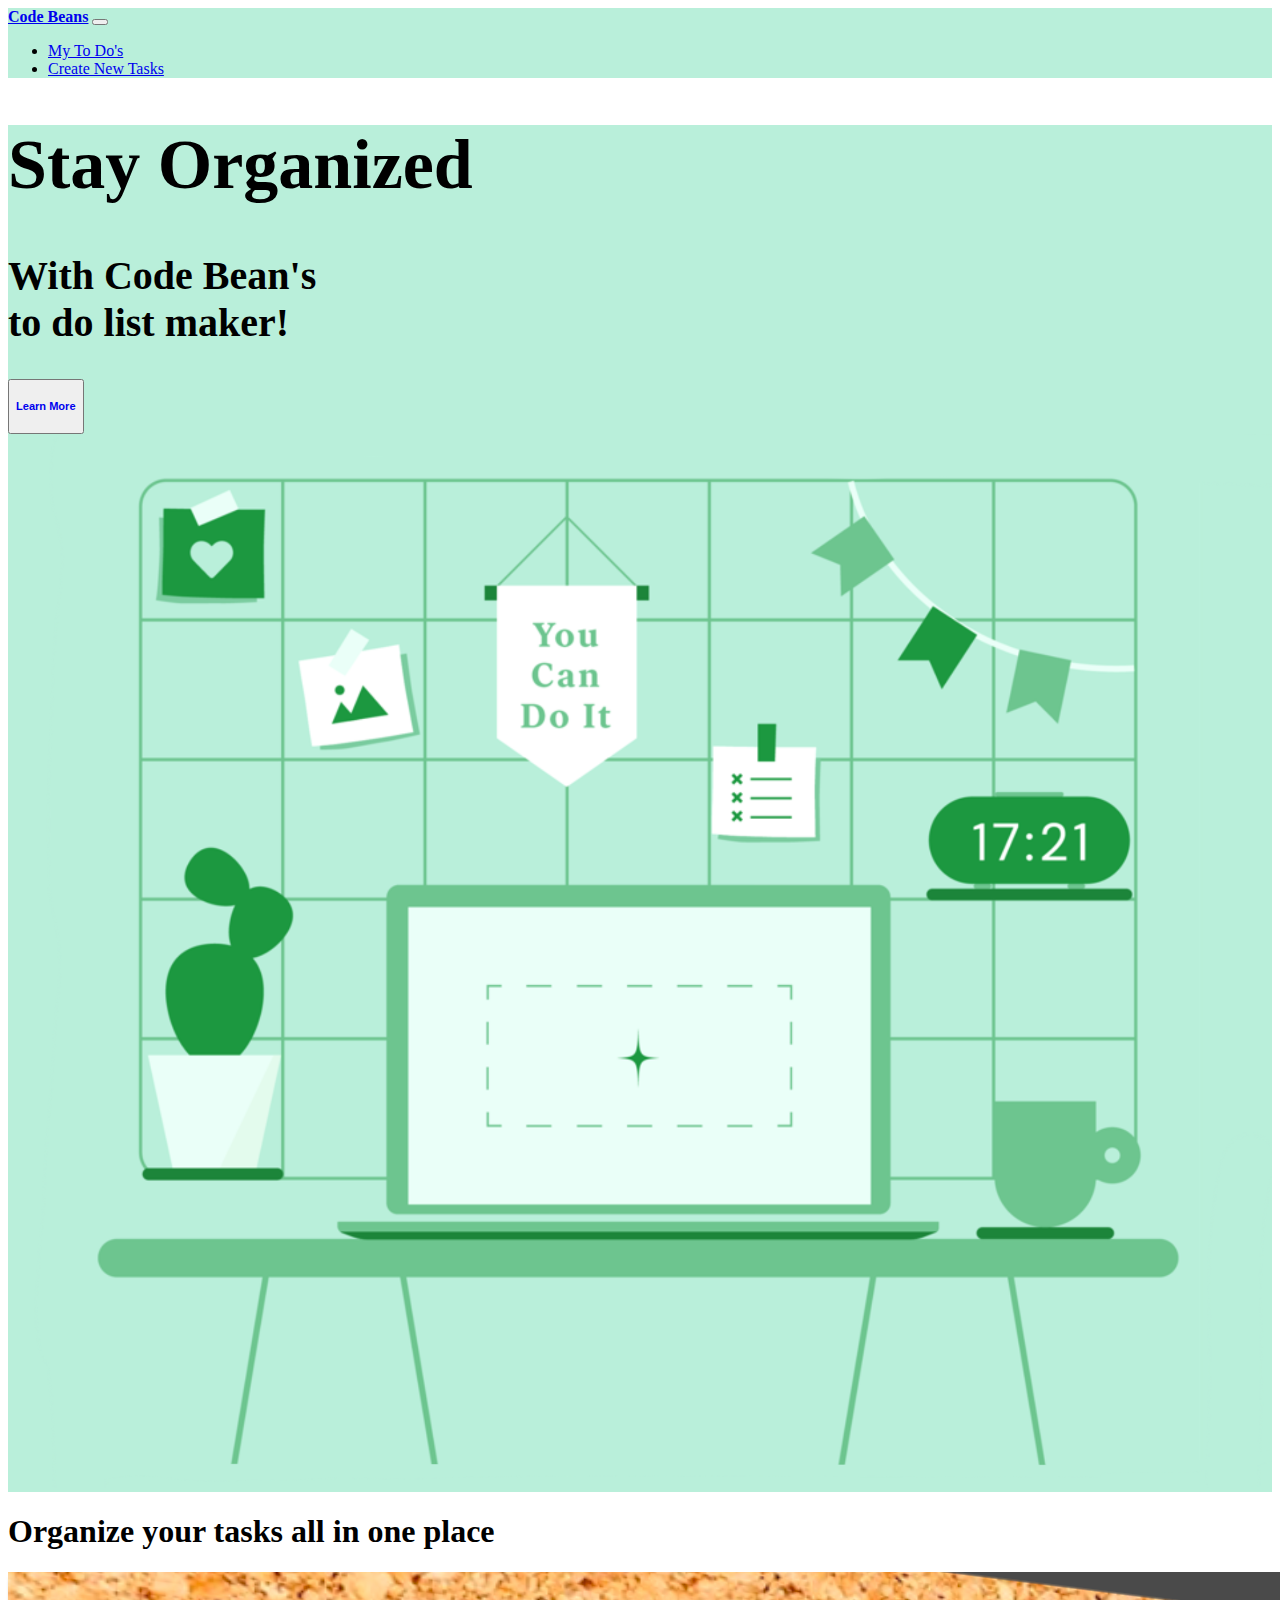
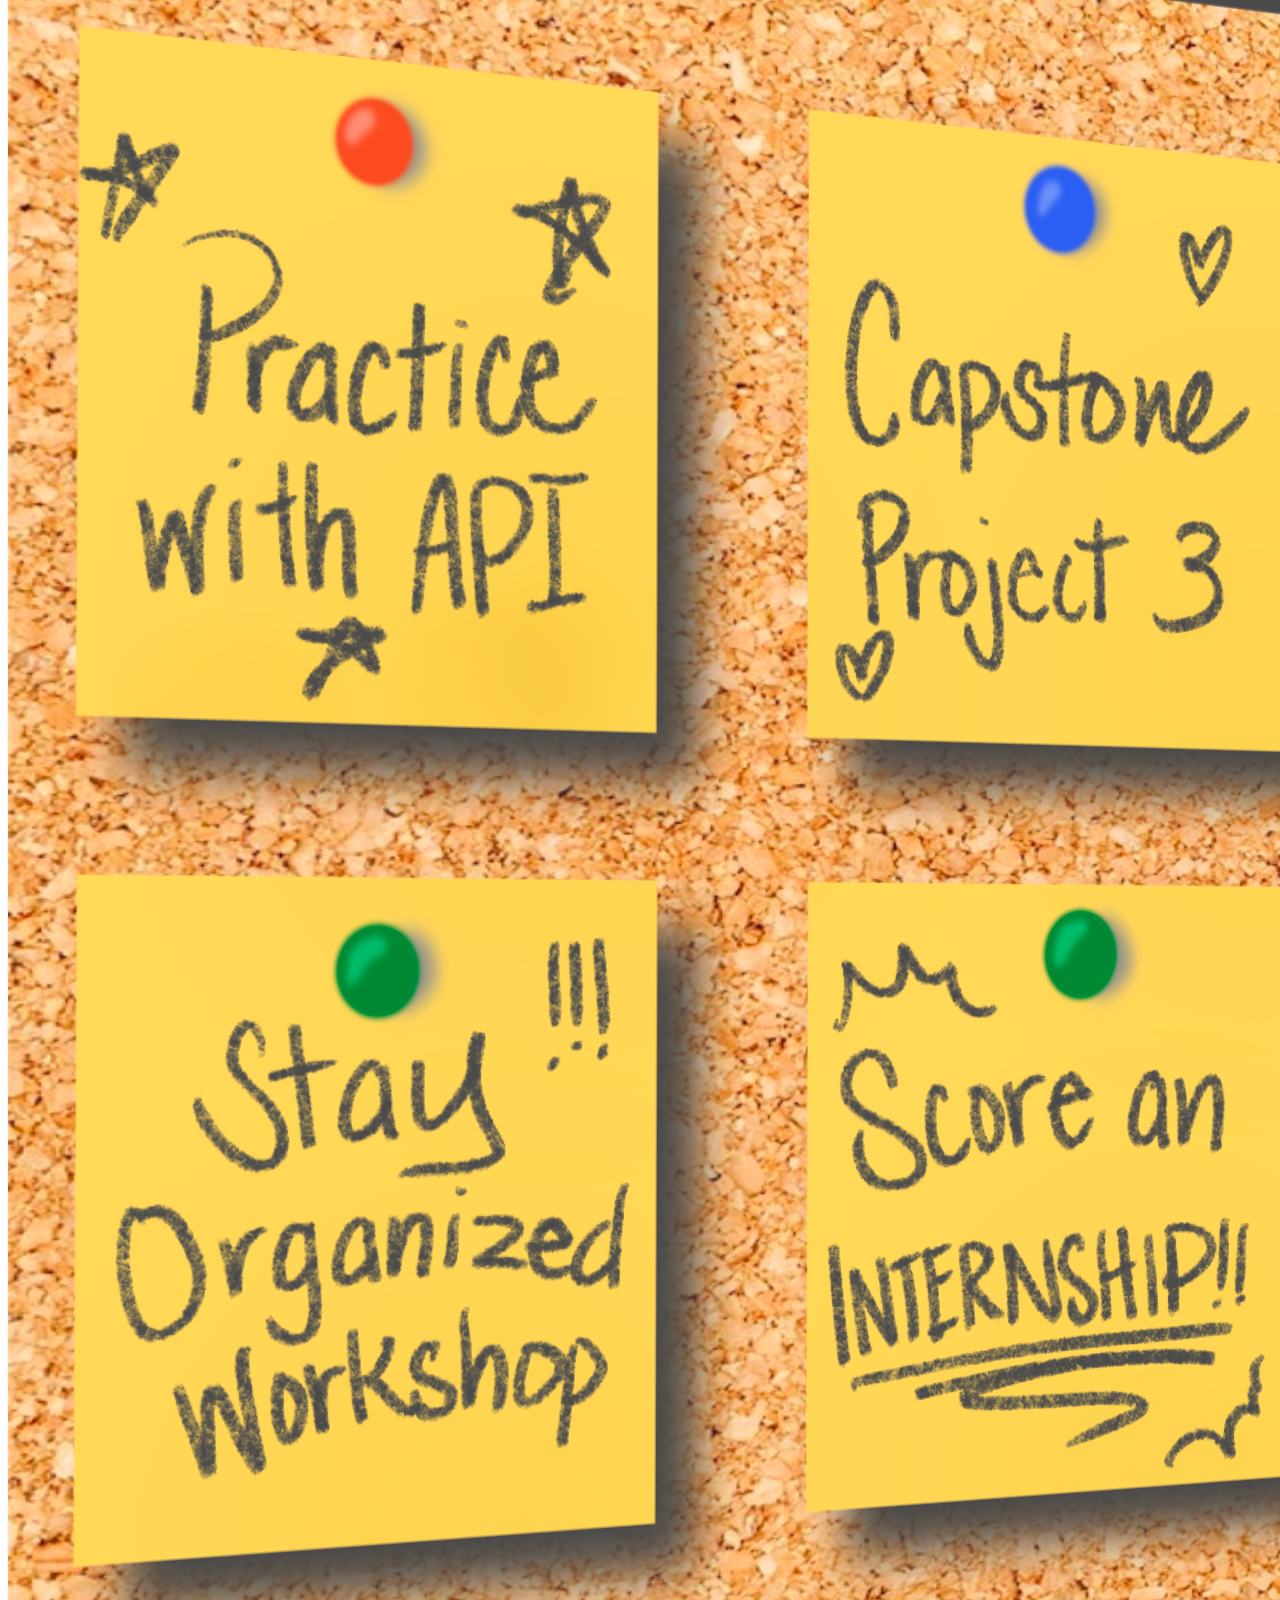
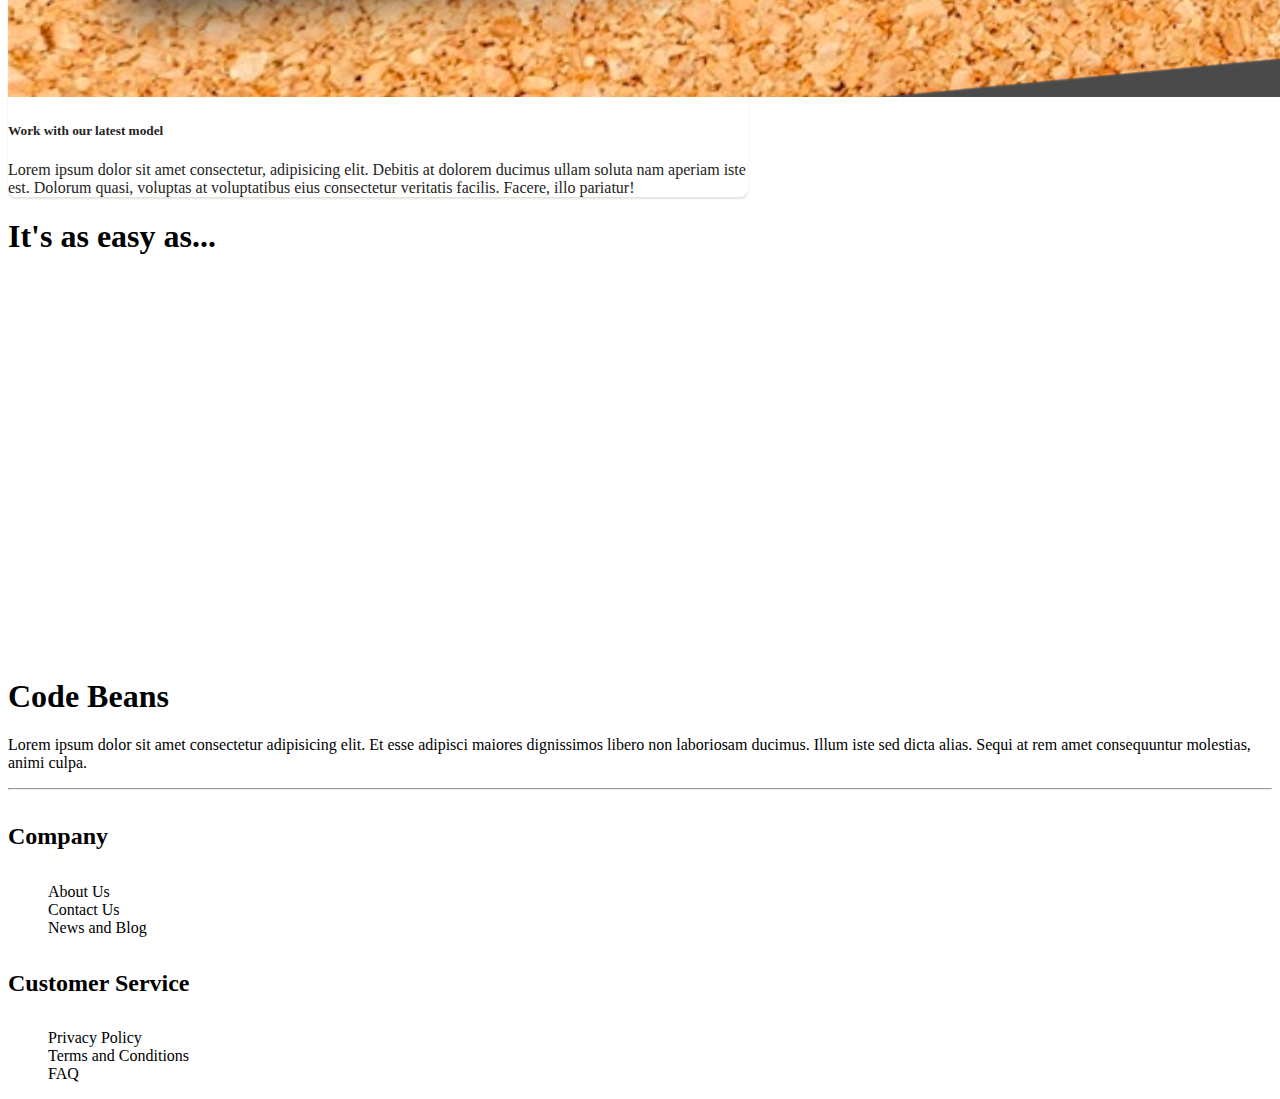
<file: index.html>
<!doctype html>
<html lang="en">

<head>
  <title>Title</title>
  <!-- Required meta tags -->
  <meta charset="utf-8">
  <meta name="viewport" content="width=device-width, initial-scale=1, shrink-to-fit=no">

  <link rel="stylesheet" type="text/css" href="css/style.css" />

  <!-- Bootstrap CSS v5.3 -->
  <link href="https://cdn.jsdelivr.net/npm/bootstrap@5.3.0/dist/css/bootstrap.min.css" rel="stylesheet" integrity="sha384-9ndCyUaIbzAi2FUVXJi0CjmCapSmO7SnpJef0486qhLnuZ2cdeRhO02iuK6FUUVM" crossorigin="anonymous">

</head>

<body>
  <header>
    <nav class="navbar navbar-expand-lg nav-bg-color">
        <div class="container-fluid">
          <a class="navbar-brand text-success" href="index.html"><b>Code Beans</b></a>
          <button class="navbar-toggler" type="button" data-bs-toggle="collapse" data-bs-target="#navbarSupportedContent" aria-controls="navbarSupportedContent" aria-expanded="false" aria-label="Toggle navigation">
            <span class="navbar-toggler-icon"></span>
          </button>
          <div class="collapse navbar-collapse" id="navbarSupportedContent">
            <ul class="navbar-nav me-auto mb-2 mb-lg-0">
              <li class="nav-item">
                <a class="nav-link active" aria-current="page" href="todo.html">My To Do's</a>
              </li>
              <li class="nav-item">
                <a class="nav-link active" aria-current="page" href="new_todo.html">Create New Tasks</a>
              </li>
            </ul>
          </div>
        </div>
    </nav>

  </header>

  <main>
    <div class="container-fluid">
        <div class="row mb-5">
            <div class="col nav-bg-color justify-content-center text-center">
                <h1 class="text-white mt-5" style="font-size: 70px"><b>Stay Organized</b></h1>
                <h2 class="mt-5" style="font-size: 40px">With Code Bean's<br>to do list maker!</h2>
                <button type="button" class="btn btn-success mt-5 mb-4"><a href="#gohere" class="linkstext text-white"><h5>Learn More</h5></a></button>
            </div>
            <div class="col nav-bg-color">
                <img src="images/headerimg.png" alt="..." style="width: 100%">
            </div>
        </div>
    </div>

    <h1 class="text-center mt-5" id="gohere">Organize your tasks all in one place</h1>
        <div class="container d-flex justify-content-center mt-4">
            <div class="card mb-3" style="max-width: 740px;">
                <div class="row g-0">
                  <div class="col-md-4">
                    <img src="images/indexboard.png" class="img-fluid rounded-start" alt="...">
                  </div>
                  <div class="col-md-8">
                    <div class="card-body">
                      <h5 class="card-title">Work with our latest model</h5>
                      <p class="card-text">Lorem ipsum dolor sit amet consectetur, adipisicing elit. Debitis at dolorem ducimus ullam soluta nam aperiam iste est. Dolorum quasi, voluptas at voluptatibus eius consectetur veritatis facilis. Facere, illo pariatur!</p>
                    </div>
                  </div>
                </div>
            </div>
        </div>

    <h1 class="text-center mt-5 mb-4">It's as easy as...</h1>

    <div class="d-flex justify-content-center mb-5">
      <div class="community hidden me-3">
        <img src="images/easy1.png" alt="..." style="width: 360px">
      </div>
      <div class="community hidden me-3">
        <img src="images/easy2.png" alt="..." style="width: 360px">
      </div>
      <div class="community hidden me-3">
        <img src="images/easy3.png" alt="..." style="width: 360px">
      </div>
    </div>

  </main>

  <footer>
    <div class="container-fluid text-bg-light">
        <div class="container">
            <div class="row">
                <div class="col-3 mt-4">
                    <h1 class="text-success"><b>Code Beans</b></h1>
                </div>
                <div class="col-5 mt-3">
                    <p>Lorem ipsum dolor sit amet consectetur adipisicing elit. Et esse adipisci maiores dignissimos libero non laboriosam ducimus. Illum iste sed dicta alias. Sequi at rem amet consequuntur molestias, animi culpa.</p>
                </div>
            </div>
        </div>
    <hr>
        <div class="container">
            <div class="row">
                <div class="col-2">
                    <h4 class="ms-3">Company</h4>
                        <ul style="list-style-type: none;">
                            <li>About Us</li>
                            <li>Contact Us</li>
                            <li>News and Blog</li>
                        </ul>
                </div>
                <div class="col">
                    <h4 class="ms-3">Customer Service</h4>
                        <ul style="list-style-type: none;">
                            <li>Privacy Policy</li>
                            <li>Terms and Conditions</li>
                            <li>FAQ</li>
                        </ul>
                </div>
            </div>
        </div>
    </div>

  </footer>

  <!-- Bootstrap JavaScript Libraries -->
  <script src="https://cdn.jsdelivr.net/npm/bootstrap@5.3.0/dist/js/bootstrap.bundle.min.js" integrity="sha384-geWF76RCwLtnZ8qwWowPQNguL3RmwHVBC9FhGdlKrxdiJJigb/j/68SIy3Te4Bkz" crossorigin="anonymous"></script>
  </script>

  <script src="js/app.js"></script>
</body>

</html>
</file>
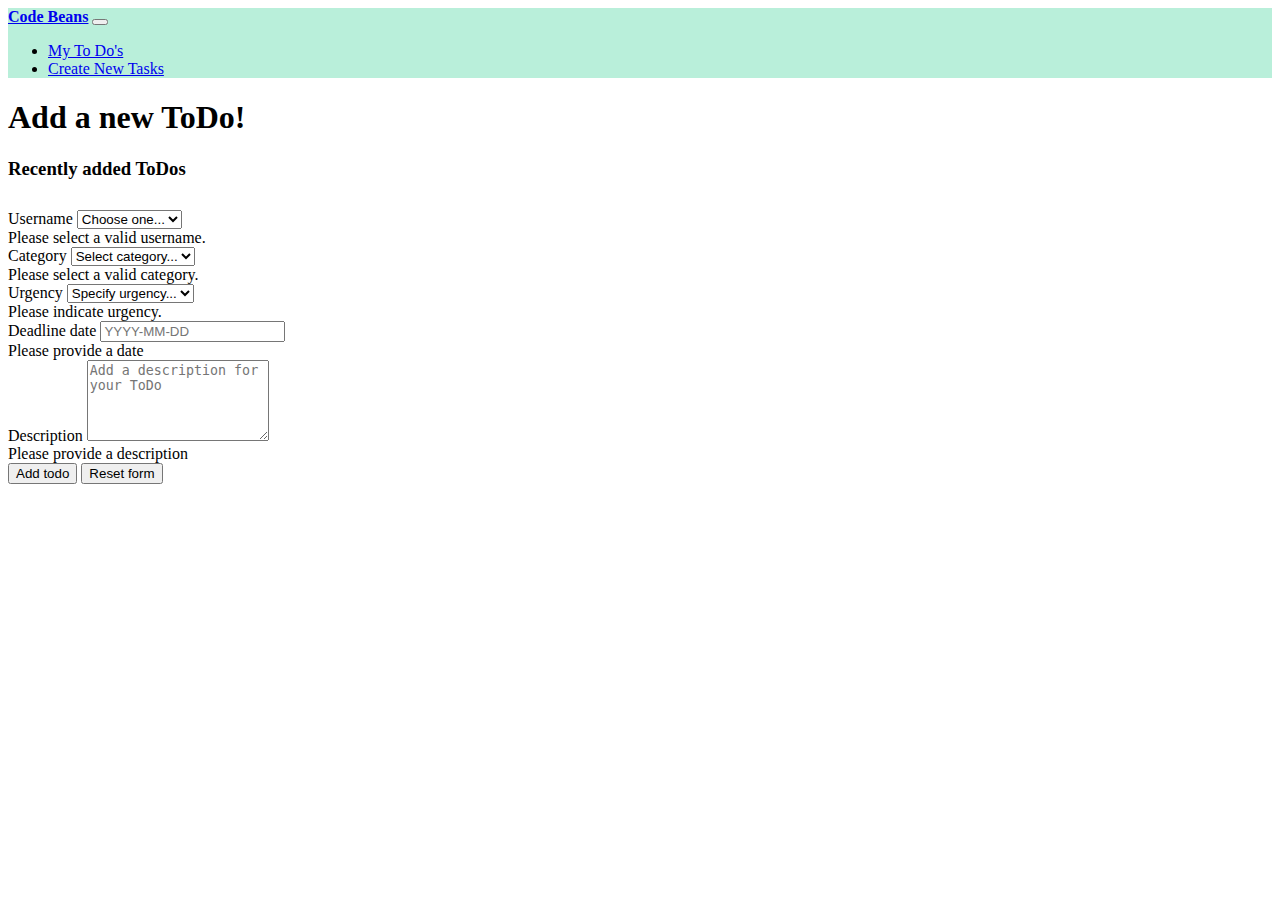
<file: new_todo.html>
<!DOCTYPE html>
<html lang="en">
  <head>
    <title>Title</title>
    <!-- Required meta tags -->
    <meta charset="utf-8" />
    <meta
      name="viewport"
      content="width=device-width, initial-scale=1, shrink-to-fit=no"
    />

    <!-- Bootstrap CSS v5.3 -->
    <link
      href="https://cdn.jsdelivr.net/npm/bootstrap@5.3.0/dist/css/bootstrap.min.css"
      rel="stylesheet"
      integrity="sha384-9ndCyUaIbzAi2FUVXJi0CjmCapSmO7SnpJef0486qhLnuZ2cdeRhO02iuK6FUUVM"
      crossorigin="anonymous"
    />
    <link rel="stylesheet" type="text/css" href="css/style.css" />
  </head>

  <body>
    <header>
      <nav class="navbar navbar-expand-lg nav-bg-color">
        <div class="container-fluid">
          <a class="navbar-brand text-success" href="index.html"
            ><b>Code Beans</b></a
          >
          <button
            class="navbar-toggler"
            type="button"
            data-bs-toggle="collapse"
            data-bs-target="#navbarSupportedContent"
            aria-controls="navbarSupportedContent"
            aria-expanded="false"
            aria-label="Toggle navigation"
          >
            <span class="navbar-toggler-icon"></span>
          </button>
          <div class="collapse navbar-collapse" id="navbarSupportedContent">
            <ul class="navbar-nav me-auto mb-2 mb-lg-0">
              <li class="nav-item">
                <a class="nav-link active" aria-current="page" href="todo.html"
                  >My To Do's</a
                >
              </li>
              <li class="nav-item">
                <a
                  class="nav-link active"
                  aria-current="page"
                  href="new_todo.html"
                  >Create New Tasks</a
                >
              </li>
            </ul>
          </div>
        </div>
      </nav>
    </header>

    <main class="container">
      <section class="row">
        <div class="col-12 text-center">
          <h1 class="display-4 fw-bold text-success my-4">Add a new ToDo!</h1>
        </div>
        <!-- Side bar -->
        <aside class="col-lg-4 border-end row g-4">
          <div class="col-12 text-center">
            <h3 class="fw-bold text-success">Recently added ToDos</h3>
          </div>
          <!-- Card -->
          <div
            class="col-12 content-card d-flex flex-column justify-content-center align-items-center"
          ></div>
        </aside>

        <form class="row g-4 ms-2 needs-validation col-lg-8" novalidate>
          <div class="col-md-4">
            <label for="select_username" class="form-label">Username</label>
            <select
              class="form-select focus-ring"
              id="select_username"
              required
            >
              <option disabled selected value="">Choose one...</option>
            </select>
            <div class="invalid-feedback">Please select a valid username.</div>
          </div>
          <!-- categories -->
          <div class="col-md-4">
            <label for="select_category" class="form-label">Category</label>
            <select
              class="form-select focus-ring"
              id="select_category"
              required
            >
              <option disabled selected value="">Select category...</option>
            </select>
            <div class="invalid-feedback">Please select a valid category.</div>
          </div>
          <!-- Urgency -->
          <div class="col-md-4">
            <label for="select_urgency" class="form-label">Urgency</label>
            <select class="form-select focus-ring" id="select_urgency" required>
              <option disabled selected value="">Specify urgency...</option>
              <option value="Low">Low</option>
              <option value="Medium">Medium</option>
              <option value="High">High</option>
            </select>
            <div class="invalid-feedback">Please indicate urgency.</div>
          </div>

          <div class="col-md-4">
            <label for="input_date" class="form-label">Deadline date</label>
            <input
              type="text"
              class="form-control focus-ring"
              placeholder="YYYY-MM-DD"
              id="input_date"
              required
            />
            <div class="invalid-feedback">Please provide a date</div>
          </div>
          <div class="col-md-8">
            <label for="text_todo" class="form-label">Description</label>
            <textarea
              class="form-control focus-ring"
              name="text_todo"
              id="text_todo"
              rows="5"
              placeholder="Add a description for your ToDo"
              required
            ></textarea>
            <div class="invalid-feedback">Please provide a description</div>
          </div>

          <div class="col-12 text-center">
            <button class="btn btn-outline-success" type="submit">
              Add todo
            </button>
            <button class="btn btn-outline-success reset-btn" type="reset">
              Reset form
            </button>
          </div>
        </form>
      </section>
    </main>
    <footer></footer>

    <!-- Bootstrap JavaScript Libraries -->
    <script
      src="https://cdn.jsdelivr.net/npm/bootstrap@5.3.0/dist/js/bootstrap.bundle.min.js"
      integrity="sha384-geWF76RCwLtnZ8qwWowPQNguL3RmwHVBC9FhGdlKrxdiJJigb/j/68SIy3Te4Bkz"
      crossorigin="anonymous"
    ></script>

    <script src="js/new-todo.js"></script>
  </body>
</html>
</file>
<file: css/style.css>
.form-select:focus,
.form-control:focus {
  border-color: green;
  --bs-focus-ring-color: rgba(var(--bs-success-rgb), 0.25);
}

.nav-bg-color {
  background-color: #b9efda;
}

.linkstext {
  text-decoration: none;
}

.community {
  display: inline-block;
}

.hidden {
  opacity: 0;
  filter: blur(5px);
  transform: translateX(-100%);
  transition: all 1s;
}

.show {
  opacity: 1;
  filter: blur(0);
  transform: translateX(0);
}

.community:nth-child(2) {
  transition-delay: 200ms;
}

.community:nth-child(3) {
  transition-delay: 400ms;
}
.community:nth-child(4) {
  transition-delay: 600ms;
}

.card-big-shadow {
  max-width: 320px;
  position: relative;
}

.coloured-cards .card {
  margin-top: 30px;
}

.card[data-radius="none"] {
  border-radius: 0px;
}
.card {
  border-radius: 8px;
  box-shadow: 0 2px 2px rgba(204, 197, 185, 0.5);
  background-color: #ffffff;
  color: #252422;
  margin-bottom: 20px;
  position: relative;
  z-index: 1;
}

.card.card-just-text .content {
  padding: 50px 65px;
  text-align: center;
}
.card .content {
  padding: 20px 20px 10px 20px;
}
.card[data-color="blue"] .category {
  color: #7a9e9f;
}

.card .category,
.card .label {
  font-size: 14px;
  margin-bottom: 0px;
}
.card-big-shadow:before {
  background-image: url("http://static.tumblr.com/i21wc39/coTmrkw40/shadow.png");
  background-position: center bottom;
  background-repeat: no-repeat;
  background-size: 100% 100%;
  bottom: -12%;
  content: "";
  display: block;
  left: -12%;
  position: absolute;
  right: 0;
  top: 0;
  z-index: 0;
}
h4,
.h4 {
  font-size: 1.5em;
  font-weight: 600;
  line-height: 1.2em;
}
h6,
.h6 {
  font-size: 0.9em;
  font-weight: 600;
  text-transform: uppercase;
}
.card .description {
  font-size: 16px;
  color: #66615b;
}
.content-card {
  margin-top: 30px;
}
a:hover,
a:focus {
  text-decoration: none;
}

.card[data-color="green"] {
  background: #b9efda;
}
</file>
